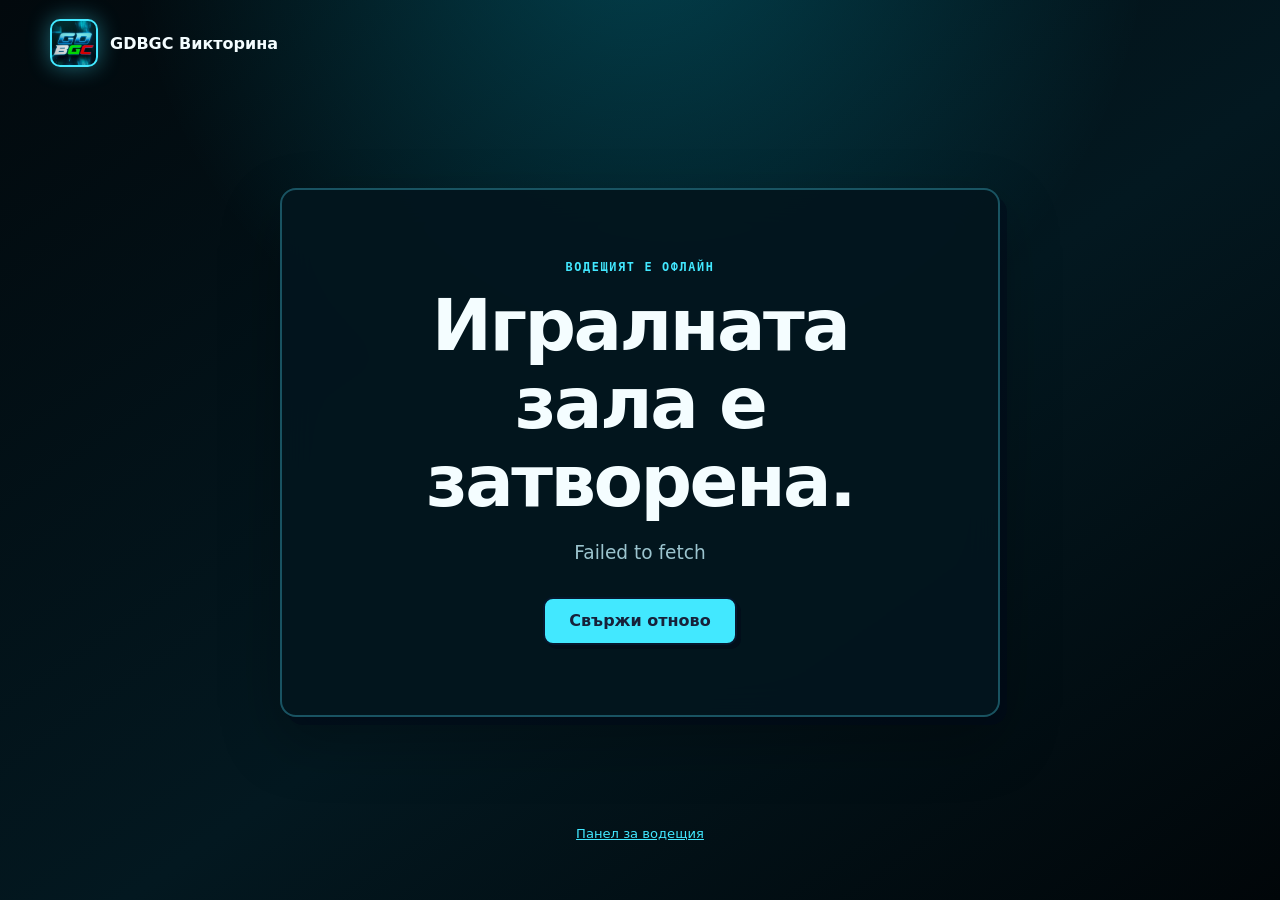
<file: index.html>
<!doctype html>
<html lang="bg">
  <head>
    <meta charset="utf-8">
    <meta name="viewport" content="width=device-width, initial-scale=1">
    <meta name="description" content="Играта на живо за отборната викторина GDBGC.">
    <title>GDBGC Викторина — Игра на живо</title>
    <link rel="icon" href="data:image/svg+xml,%3Csvg xmlns='http://www.w3.org/2000/svg' viewBox='0 0 100 100'%3E%3Ctext y='.9em' font-size='90'%3E%F0%9F%8E%AF%3C/text%3E%3C/svg%3E">
    <link rel="stylesheet" href="styles.css?v=18">
    <script src="app.js?v=18" defer></script>
  </head>
  <body>
    <div id="global-timer" class="global-timer hidden" role="timer" aria-live="polite"><span id="global-timer-label">Оставащо време</span><strong id="global-timer-value">30</strong></div>
    <section id="finale-overlay" class="finale-overlay hidden" aria-live="polite">
      <div id="finale-confetti" class="finale-confetti" aria-hidden="true"></div>
      <div class="finale-content">
        <p class="eyebrow">Финално класиране</p>
        <h1>ПОБЕДИТЕЛИ</h1>
        <p id="finale-winner" class="finale-winner"></p>
        <div id="finale-podium" class="finale-podium"></div>
        <div id="finale-ranking" class="finale-ranking"></div>
        <button id="finale-close" class="button button-primary" type="button">Виж цялото табло</button>
      </div>
    </section>
    <div class="page-shell">
      <header class="site-header">
        <a class="brand" href="./" aria-label="Начало на GDBGC Викторина">
          <span class="brand-mark" aria-hidden="true"></span>
          <span>GDBGC Викторина</span>
        </a>
        <div class="header-side">
          <div id="player-identity" class="player-identity hidden"><span id="player-label"></span><button id="leave-button" class="text-button" type="button">Напусни</button></div>
        </div>
      </header>

      <main>
        <section id="loading-view" class="card hero-card" aria-live="polite">
          <p class="eyebrow">Игра на живо</p>
          <h1>Влизаме в залата.</h1>
          <p class="lede">Свързваме се с водещия…</p>
          <div class="loader" aria-hidden="true"></div>
        </section>

        <section id="offline-view" class="card hero-card hidden" aria-live="polite">
          <p class="eyebrow">Водещият е офлайн</p>
          <h1>Игралната зала е затворена.</h1>
          <p id="offline-message" class="lede">Помолете водещия да стартира WSL услугата и опитайте отново.</p>
          <button id="retry-button" class="button button-primary" type="button">Свържи отново</button>
        </section>

        <section id="join-view" class="card hero-card hidden">
          <p class="eyebrow">Вход за играчи</p>
          <h1>Присъедини се към играта.</h1>
          <p class="lede">Въведи името си. Системата ще те постави автоматично в един от четирите отбора.</p>
          <form id="join-form" class="join-form">
            <label><span>Твоето име</span><input id="join-name" type="text" maxlength="28" autocomplete="name" placeholder="Например: Мария" required></label>
            <button id="join-button" class="button button-primary" type="submit">Присъедини се</button>
          </form>
          <p id="join-count" class="join-count"></p>
          <p id="join-error" class="form-error" role="alert"></p>
        </section>

        <div id="game-view" class="hidden">
          <section class="round-header">
            <div class="category-heading">
              <p id="category-kicker" class="eyebrow"></p>
              <h1 id="category-name"></h1>
            </div>
            <div id="question-counter" class="question-counter"><strong id="question-number">1</strong><span>/ 100</span></div>
          </section>

          <div id="game-progress-track" class="progress-track" aria-hidden="true"><span id="game-progress"></span></div>

          <section id="player-queue-panel" class="card player-queue-panel hidden" aria-live="polite">
            <p class="eyebrow">Изчакване</p>
            <h2>Чакаш разпределение в отбор</h2>
            <p>Водещият вижда, че си в опашката, и може да те добави към свободно място.</p>
            <strong id="player-queue-position"></strong>
          </section>

          <section id="captain-vote-panel" class="card captain-vote-panel hidden" aria-live="polite">
            <p class="eyebrow">Избор на капитан</p>
            <h2>Гласувай за капитан</h2>
            <p class="vote-help">Можеш да гласуваш и за себе си. Последните двама капитани не участват, когато размерът на отбора го позволява.</p>
            <div id="captain-candidate-grid" class="captain-candidate-grid"></div>
            <p id="captain-vote-status" class="communication-status"></p>
            <div id="captain-vote-progress" class="captain-vote-progress"></div>
          </section>

          <section id="question-box" class="card question-box persistent-question hidden" aria-live="polite">
            <span id="question-label"></span>
            <p id="question-text"></p>
            <div id="question-media" class="question-media"></div>
          </section>

          <section id="answer-reveal-panel" class="card answer-reveal-panel hidden" aria-live="polite">
            <span>Правилен отговор</span>
            <h2 id="correct-answer-text">Ще бъде разкрит след оценяването.</h2>
          </section>

          <section id="captain-responses-panel" class="card captain-responses-panel hidden" aria-live="polite">
            <div><p class="eyebrow">Отговори на отборите</p><h2>Какво изпратиха капитаните</h2></div>
            <div id="captain-responses-grid" class="captain-responses-grid"></div>
          </section>

          <nav id="game-info-tabs" class="game-info-tabs" aria-label="Информация за играта">
            <button type="button" data-player-panel="points" aria-pressed="false">🏆 <span>Точки</span></button>
            <button type="button" data-player-panel="bets" aria-pressed="false">🎲 <span>Залози</span></button>
            <button type="button" data-player-panel="teams" aria-pressed="false">👥 <span>Отбори</span></button>
            <button id="captain-answer-tab" class="hidden" type="button" data-player-panel="answer" aria-pressed="false">✍️ <span>Отговор</span></button>
            <button id="suggestions-tab" class="hidden" type="button" data-player-panel="suggestions" aria-pressed="false">💬 <span id="suggestions-tab-label">Отборен чат</span><b id="suggestions-count" class="notification-badge hidden">0</b></button>
          </nav>
          <section id="team-grid" class="team-grid hidden" aria-label="Информация за играта"></section>

          <div id="captain-action" class="captain-action hidden">
            <button id="captain-wager-button" class="button captain-wager-button" type="button"><span aria-hidden="true">🎲</span><span><strong>Избери залог</strong><small id="captain-button-status">Отвори числата</small></span></button>
          </div>

          <div id="captain-panel" class="captain-panel-overlay hidden" aria-live="polite">
            <section class="card captain-panel" role="dialog" aria-modal="true" aria-labelledby="captain-panel-title">
              <div class="captain-panel-heading">
                <div><p class="eyebrow">Капитански пулт</p><h2 id="captain-panel-title">Избери залога</h2></div>
                <button id="captain-panel-close" class="panel-close" type="button" aria-label="Затвори">×</button>
              </div>
              <strong id="captain-wager-status" class="captain-wager-status">Няма избран залог</strong>
              <p class="captain-help">Показани са само свободните числа. Всеки използван залог изчезва от списъка.</p>
              <div id="captain-number-grid" class="captain-number-grid" role="group" aria-label="Свободни залози от 1 до 100"></div>
            </section>
          </div>

          <nav id="category-strip" class="category-strip" aria-label="Категории"></nav>
        </div>
      </main>

      <footer>
        <a href="host.html">Панел за водещия</a>
      </footer>
    </div>
  </body>
</html>
</file>
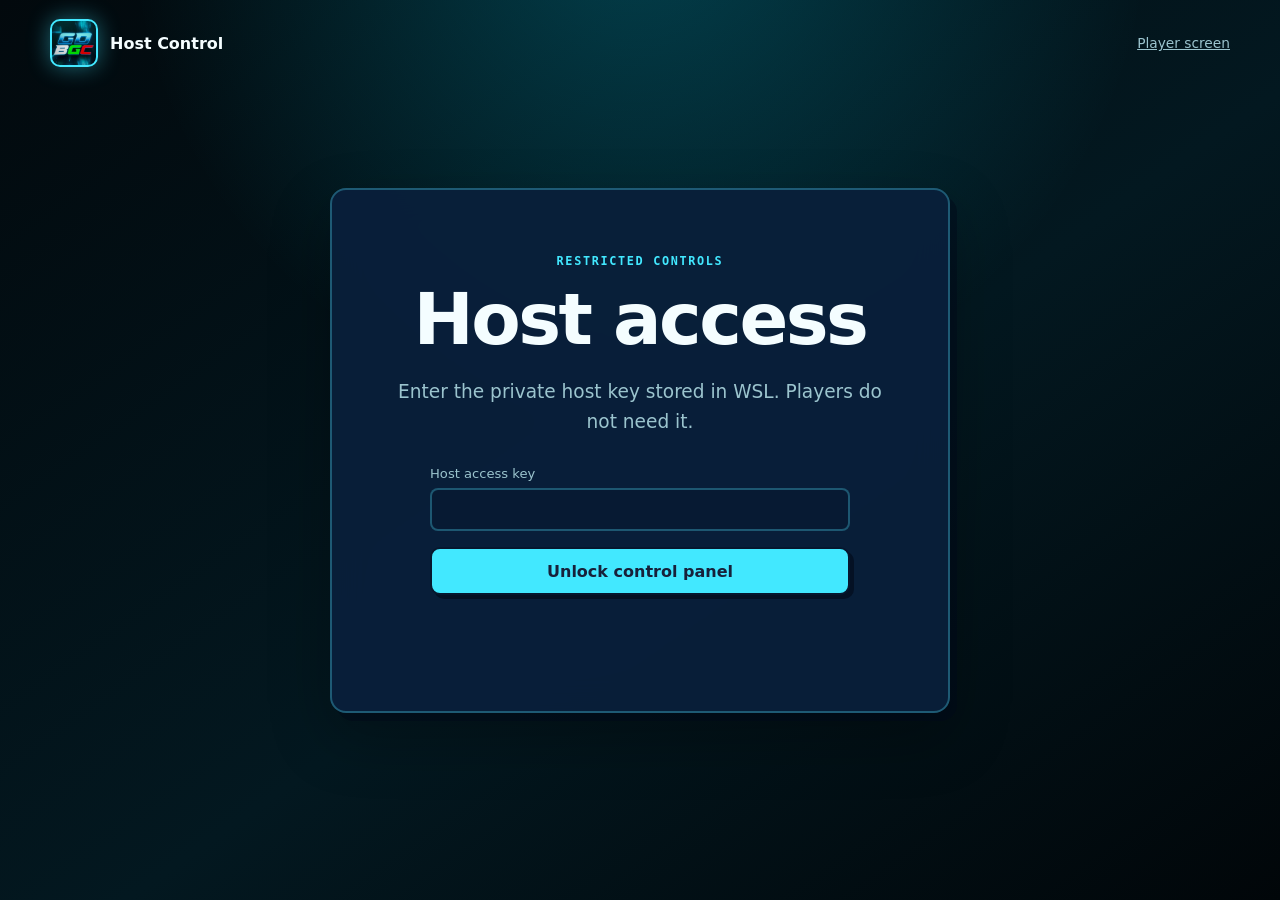
<file: host.html>
<!doctype html>
<html lang="en">
  <head>
    <meta charset="utf-8">
    <meta name="viewport" content="width=device-width, initial-scale=1">
    <meta name="robots" content="noindex, nofollow">
    <title>GDBGC Quiz — Host Control</title>
    <link rel="icon" href="data:image/svg+xml,%3Csvg xmlns='http://www.w3.org/2000/svg' viewBox='0 0 100 100'%3E%3Ctext y='.9em' font-size='90'%3E%F0%9F%8E%AF%3C/text%3E%3C/svg%3E">
    <link rel="stylesheet" href="styles.css?v=18">
    <link rel="stylesheet" href="host.css?v=18">
    <script src="host.js?v=19" defer></script>
  </head>
  <body class="host-body">
    <div class="page-shell">
      <header class="site-header">
        <a class="brand" href="./"><span class="brand-mark" aria-hidden="true"></span><span>Host Control</span></a>
        <div class="header-actions">
          <a href="./">Player screen</a>
          <button id="logout-button" class="text-button hidden" type="button">Lock panel</button>
        </div>
      </header>

      <main>
        <section id="login-view" class="card host-login">
          <p class="eyebrow">Restricted controls</p>
          <h1>Host access</h1>
          <p class="lede">Enter the private host key stored in WSL. Players do not need it.</p>
          <form id="login-form" class="stack-form">
            <label><span>Host access key</span><input id="host-token" type="password" autocomplete="current-password" required></label>
            <button class="button button-primary" type="submit">Unlock control panel</button>
          </form>
          <p id="login-error" class="form-error" role="alert"></p>
        </section>

        <div id="panel-view" class="hidden">
          <section class="host-titlebar">
            <div><p id="host-kicker" class="eyebrow"></p><h1 id="host-title">Game control</h1></div>
            <div class="host-title-actions">
              <button id="game-mode-button" class="button button-secondary" type="button">Enable 2-player practice</button>
              <div id="host-question-counter" class="question-counter"><strong id="host-question">1</strong><span>/ 100</span></div>
            </div>
          </section>

          <div id="host-message" class="host-message hidden" role="status"></div>

          <section class="card host-timer-control">
            <div><p class="eyebrow">Player countdown</p><h2>Custom timer</h2><p class="helper">When it expires, captain answers lock and teams wait for review.</p></div>
            <label><span>Seconds</span><input id="host-timer-seconds" type="number" min="1" max="3600" value="30"></label>
            <strong id="host-timer-clock">30s</strong>
            <button id="start-timer-button" class="button button-primary" type="button">Start timer</button>
            <button id="stop-timer-button" class="button button-secondary" type="button">Stop</button>
          </section>

          <section id="host-live-question" class="card host-live-question hidden" aria-live="polite">
            <div><span id="host-live-question-label" class="eyebrow"></span><p id="host-live-question-text"></p><div id="host-live-question-media" class="question-media host-question-media"></div></div>
            <div class="host-live-answer">
              <span>Intended answer</span>
              <strong id="host-live-answer-text">Hidden until revealed</strong>
              <div class="host-question-actions">
                <button id="reveal-answer-button" class="button button-secondary" type="button">Reveal answer</button>
                <button id="host-next-question" class="button button-primary" type="button">Next question</button>
              </div>
            </div>
          </section>

          <nav class="host-view-tabs" aria-label="Host information panels">
            <button type="button" data-host-panel="points" aria-pressed="false">🏆 <span>Points</span></button>
            <button type="button" data-host-panel="bets" aria-pressed="false">🎲 <span>Wagers</span></button>
            <button type="button" data-host-panel="roster" aria-pressed="false">👥 <span>Roster</span></button>
            <button type="button" data-host-panel="questions" aria-pressed="false">❓ <span>Questions</span></button>
            <button type="button" data-host-panel="settings" aria-pressed="false">⚙️ <span>Settings</span></button>
          </nav>

          <section class="host-grid">
            <div class="host-main">
              <section class="card control-card round-control-card">
                <div class="section-heading"><div><p class="eyebrow">Round controls</p><h2 id="round-title"></h2></div><span id="phase-badge" class="phase-badge"></span></div>
                <div id="round-controls"></div>
              </section>

              <section class="card control-card host-detail-panel hidden" data-host-section="roster">
                <div class="section-heading"><div><p class="eyebrow">Roster</p><h2 id="roster-title">Four teams of four</h2></div><div class="roster-actions"><button id="randomize-players" class="button button-secondary" type="button">Randomize players</button><button id="save-teams" class="button button-primary" type="button">Save teams</button></div></div>
                <p id="roster-count" class="helper"></p>
                <p class="helper">Type a name to reserve a seat. The player claims that exact seat by joining with the same name.</p>
                <div id="team-editor" class="team-editor"></div>
                <div class="waiting-queue">
                  <h3>Waiting queue</h3>
                  <p class="helper">Players who join after the standard game starts appear here.</p>
                  <div id="player-queue"></div>
                </div>
              </section>

              <section class="card question-bank-card host-detail-panel hidden" data-host-section="questions">
                <details id="question-bank-menu" open>
                  <summary><span><span class="eyebrow">Host reference</span><strong>Question bank</strong></span><span id="question-bank-count" class="question-bank-count">100</span></summary>
                  <p class="helper">Trailing parenthesized answers are kept private and revealed on demand.</p>
                  <label class="question-bank-filter"><span>Category</span><select id="question-category-filter"><option value="all">All 100 questions</option></select></label>
                  <article class="question-browser">
                    <div class="question-browser-heading"><span id="browser-question-number" class="question-bank-number"></span><small id="browser-question-category"></small></div>
                    <p id="browser-question-text"></p>
                    <div id="browser-question-media" class="question-media host-question-media"></div>
                    <div class="browser-answer"><span>Intended answer</span><strong id="browser-answer-text">Hidden until revealed</strong></div>
                    <div class="question-browser-actions">
                      <button id="browser-previous" class="button button-secondary" type="button">Previous</button>
                      <button id="browser-reveal" class="button button-primary" type="button">Reveal answer</button>
                      <button id="browser-next" class="button button-secondary" type="button">Next</button>
                    </div>
                  </article>
                </details>
              </section>

              <section class="card control-card host-detail-panel hidden" data-host-section="points">
                <p class="eyebrow">Manual override</p>
                <h2>Edit points</h2>
                <p class="helper">Set any team’s total at any time.</p>
                <div id="points-editor" class="points-editor"></div>
              </section>

              <section class="card control-card host-detail-panel hidden" data-host-section="bets">
                <p class="eyebrow">Round overview</p>
                <h2>Team wagers</h2>
                <p class="helper">See every team’s current wager and its used-number history.</p>
                <div id="host-bets-view" class="host-bets-view"></div>
              </section>

              <section class="card control-card danger-zone host-detail-panel hidden" data-host-section="settings">
                <p class="eyebrow">Danger zone</p>
                <h2>Reset game</h2>
                <p class="helper">Keeps team names, but removes players and clears scores, wagers, captains, and progress.</p>
                <button id="reset-button" class="button button-danger" type="button">Reset entire game</button>
              </section>
            </div>
          </section>
        </div>
      </main>
    </div>
  </body>
</html>
</file>
<file: styles.css>
:root {
  color-scheme: dark;
  --bg: #020b10;
  --surface: rgba(3, 22, 30, 0.95);
  --surface-strong: #073747;
  --line: rgba(79, 229, 255, 0.3);
  --text: #f4fdff;
  --muted: #9bc4ce;
  --accent: #42e8ff;
  --blue: #16bfff;
  --danger: #ff313b;
  --warning: #f4fdff;
  --pink: #18f065;
  --green: #18f065;
  --shadow: 7px 8px 0 rgba(2, 10, 25, 0.48), 0 24px 60px rgba(0, 0, 0, 0.28);
  font-family: "Trebuchet MS", "Avenir Next", ui-sans-serif, system-ui, sans-serif;
}

* { box-sizing: border-box; }
html { min-width: 320px; background: var(--bg); }
body { position: relative; min-height: 100vh; margin: 0; overflow-x: hidden; background: radial-gradient(circle at 50% -10%, rgba(0,220,255,.24), transparent 32rem), linear-gradient(145deg, #02090d, #031820 55%, #010609); color: var(--text); }
body::before { position: fixed; inset: 0; z-index: -1; background-image: linear-gradient(rgba(66,232,255,.035) 1px, transparent 1px), linear-gradient(90deg, rgba(66,232,255,.035) 1px, transparent 1px); background-size: 48px 48px; content: ""; mask-image: linear-gradient(to bottom, black, transparent 86%); }
body::after { position: fixed; inset: 0; z-index: -2; background: linear-gradient(90deg, rgba(2,11,16,.94), rgba(2,11,16,.62)), url("assets/branding/gdbgc-theme.png") center right / min(78vh, 760px) auto no-repeat; content: ""; opacity: .52; filter: saturate(1.15) contrast(1.12); }
button, input, select, textarea { font: inherit; }
button { cursor: pointer; }
a { color: var(--accent); }
.text-button { padding: 0; border: 0; background: none; color: var(--muted); font-size: .8rem; }
.hidden { display: none !important; }
.page-shell { width: min(1180px, calc(100% - 34px)); margin: 0 auto; }
.global-timer { position: fixed; top: 8px; left: 50%; z-index: 80; display: flex; gap: 10px; align-items: center; padding: 8px 13px; border: 2px solid var(--accent); border-radius: 99px; background: rgba(2,16,23,.96); box-shadow: 0 0 24px rgba(66,232,255,.3); color: var(--accent); transform: translateX(-50%); }
.global-timer span { font-size: .62rem; font-weight: 900; letter-spacing: .08em; white-space: nowrap; }
.global-timer strong { min-width: 30px; color: #fff; font-family: ui-monospace, monospace; font-size: 1.15rem; text-align: center; }
.global-timer.timer-expired { border-color: var(--danger); color: var(--danger); box-shadow: 0 0 24px rgba(255,49,59,.3); }
body:has(.global-timer:not(.hidden)) .site-header { padding-top: 54px; }
.finale-overlay { position: fixed; inset: 0; z-index: 100; overflow-y: auto; background: radial-gradient(circle at 50% 12%, rgba(66,232,255,.28), transparent 32rem), linear-gradient(160deg, rgba(1,8,12,.98), rgba(2,29,36,.99)); }
.finale-content { position: relative; z-index: 2; display: grid; width: min(920px, calc(100% - 28px)); min-height: 100vh; margin: auto; padding: clamp(36px, 7vh, 76px) 0 42px; align-content: center; justify-items: center; text-align: center; }
.finale-content h1 { color: #fff; font-size: clamp(2.5rem, 9vw, 6rem); text-shadow: 0 0 28px rgba(66,232,255,.48); }
.finale-winner { margin: 12px 0 28px; color: var(--green); font-size: clamp(1.1rem, 3vw, 1.8rem); font-weight: 950; opacity: 0; animation: finale-pop .7s 3.5s forwards; }
.finale-podium { display: grid; width: min(760px, 100%); grid-template-columns: repeat(3, minmax(0, 1fr)); gap: 10px; align-items: end; }
.finale-podium:has(.podium-slot:only-child) { width: min(280px, 100%); grid-template-columns: 1fr; }
.podium-slot { --team-color: var(--accent); display: grid; min-width: 0; gap: 8px; justify-items: center; opacity: 0; transform: translateY(70px) scale(.88); animation: podium-rise .7s var(--reveal-delay) cubic-bezier(.2,.9,.25,1.25) forwards; }
.podium-medal { font-size: clamp(2rem, 7vw, 4rem); filter: drop-shadow(0 0 14px color-mix(in srgb, var(--team-color) 65%, transparent)); }
.podium-slot strong { max-width: 100%; color: #fff; font-size: clamp(.82rem, 2.8vw, 1.35rem); overflow-wrap: anywhere; }
.podium-slot small { color: var(--team-color); font-weight: 900; }
.podium-step { display: grid; width: 100%; height: 110px; place-items: start center; padding-top: 18px; border: 2px solid var(--team-color); border-bottom: 0; border-radius: 12px 12px 0 0; background: linear-gradient(180deg, color-mix(in srgb, var(--team-color) 28%, #03151d), #03151d); color: var(--team-color); font-family: ui-monospace, monospace; font-size: 2rem; font-weight: 950; box-shadow: 0 0 28px color-mix(in srgb, var(--team-color) 18%, transparent); }
.podium-rank-1 .podium-step { height: 190px; padding-top: 24px; font-size: 3rem; }
.podium-rank-2 .podium-step { height: 145px; }
.finale-ranking { display: grid; width: min(620px, 100%); gap: 7px; margin: 22px 0; opacity: 0; animation: finale-pop .5s 4.1s forwards; }
.finale-ranking div { display: flex; justify-content: space-between; gap: 16px; padding: 9px 12px; border: 1px solid var(--line); border-radius: 8px; background: rgba(2,17,24,.72); font-size: .78rem; }
.finale-ranking span { color: var(--accent); font-weight: 900; white-space: nowrap; }
.finale-content > .button { opacity: 0; animation: finale-pop .5s 4.3s forwards; }
.finale-confetti { position: fixed; inset: 0; z-index: 1; overflow: hidden; pointer-events: none; }
.finale-confetti i { position: absolute; top: -24px; left: var(--x); width: 9px; height: 18px; background: var(--color); opacity: 0; animation: confetti-fall var(--fall) var(--delay) linear 2; }
@keyframes podium-rise { to { opacity: 1; transform: translateY(0) scale(1); } }
@keyframes finale-pop { from { opacity: 0; transform: scale(.86); } to { opacity: 1; transform: scale(1); } }
@keyframes confetti-fall { 0% { opacity: 1; transform: translateY(-5vh) rotate(0deg); } 100% { opacity: .9; transform: translateY(110vh) rotate(720deg); } }

.site-header { display: flex; align-items: center; justify-content: space-between; min-height: 86px; }
.brand { display: flex; gap: 12px; align-items: center; color: var(--text); font-weight: 850; text-decoration: none; }
.brand-mark { display: block; width: 48px; height: 48px; border: 2px solid var(--accent); border-radius: 10px; background: url("assets/branding/gdbgc-theme.png") center / cover; box-shadow: 0 0 22px rgba(66,232,255,.42); }
.status { display: flex; gap: 9px; align-items: center; color: var(--muted); font-size: .88rem; }
.status-dot { width: 9px; height: 9px; border-radius: 50%; background: var(--warning); box-shadow: 0 0 14px currentColor; }
.status-online .status-dot { background: var(--accent); }
.status-offline .status-dot { background: var(--danger); }
.header-side, .player-identity { display: flex; gap: 16px; align-items: center; }
.player-identity { padding: 7px 10px; border: 1px solid var(--line); border-radius: 10px; color: var(--muted); font-size: .8rem; }

main { min-height: calc(100vh - 160px); padding: 30px 0 62px; }
.card { border: 2px solid var(--line); border-radius: 16px; background: var(--surface); box-shadow: var(--shadow); backdrop-filter: blur(18px); }
.hero-card { width: min(720px, 100%); margin: 8vh auto 0; padding: clamp(32px, 7vw, 70px); text-align: center; }
.eyebrow { margin: 0 0 13px; color: var(--accent); font-family: ui-monospace, "Cascadia Mono", monospace; font-size: .74rem; font-weight: 900; letter-spacing: .14em; text-transform: uppercase; }
h1, h2, h3, p { overflow-wrap: anywhere; }
h1, h2, h3 { margin: 0; line-height: 1.08; letter-spacing: -.035em; }
h1 { font-size: clamp(2.2rem, 6vw, 4.5rem); }
h2 { font-size: clamp(1.7rem, 4vw, 2.8rem); }
.lede { max-width: 650px; margin: 18px auto 28px; color: var(--muted); font-size: clamp(1rem, 2vw, 1.16rem); line-height: 1.65; }
.button { min-height: 48px; padding: 0 24px; border: 2px solid #06182f; border-radius: 10px; box-shadow: 4px 4px 0 rgba(2,10,25,.62); font-weight: 850; transition: transform 120ms ease, opacity 120ms ease, box-shadow 120ms ease; }
.button:hover:not(:disabled) { transform: translate(-1px, -1px); box-shadow: 6px 6px 0 rgba(2,10,25,.62); }
.button:disabled { cursor: not-allowed; opacity: .42; }
.button-primary { background: var(--accent); color: #17213a; }
.button-danger { background: var(--danger); color: #27050a; }
.join-form { display: grid; grid-template-columns: 1fr auto; gap: 10px; max-width: 520px; margin: 26px auto 0; text-align: left; }
.join-form label { display: grid; gap: 7px; color: var(--muted); font-size: .82rem; }
.join-form input { width: 100%; min-height: 48px; padding: 10px 13px; border: 2px solid var(--line); border-radius: 10px; outline: none; background: #071a33; color: var(--text); }
.join-form input:focus { border-color: var(--accent); box-shadow: 0 0 0 3px rgba(66,232,255,.14); }
.join-form .button { align-self: end; }
.join-count { margin: 18px 0 0; color: var(--muted); font-size: .85rem; }
.form-error { min-height: 20px; color: var(--danger); }

.round-header { position: relative; display: grid; min-height: 86px; align-items: end; justify-items: center; gap: 20px; margin-bottom: 20px; text-align: center; }
.category-heading { max-width: min(720px, calc(100% - 150px)); }
.round-header h1 { font-size: clamp(2rem, 5vw, 3.7rem); }
.round-header .question-counter { position: absolute; right: 0; bottom: 0; }
.question-counter { display: flex; align-items: baseline; gap: 6px; color: var(--muted); }
.question-counter strong { color: var(--text); font-size: 2.3rem; }
.progress-track { height: 7px; margin-bottom: 24px; overflow: hidden; border-radius: 99px; background: rgba(148,163,184,.15); }
.progress-track span { display: block; height: 100%; border-radius: inherit; background: linear-gradient(90deg, var(--blue), var(--accent)); transition: width 300ms ease; }
.question-box { max-width: 1040px; margin: 30px auto 0; padding: clamp(30px, 5vw, 54px); border: 3px solid var(--accent); border-radius: 18px; background: radial-gradient(circle at top right, rgba(24,240,101,.2), transparent 42%), linear-gradient(135deg, rgba(66,232,255,.2), rgba(3,35,45,.96)); box-shadow: 0 0 0 5px rgba(66,232,255,.08), 0 0 38px rgba(66,232,255,.24), var(--shadow); }
.question-box span { color: var(--accent); font-size: .8rem; font-weight: 900; text-transform: uppercase; }
.question-box p { margin: 14px 0 0; color: #fff; font-size: clamp(1.55rem, 4vw, 2.75rem); font-weight: 900; line-height: 1.28; text-shadow: 0 2px 18px rgba(101,199,255,.32); }
.question-media { display: grid; gap: 10px; justify-items: center; margin-top: 16px; }
.question-media img { display: block; max-width: 100%; max-height: min(45vh, 480px); border: 1px solid var(--line); border-radius: 10px; object-fit: contain; }
.question-media audio { width: min(100%, 560px); accent-color: var(--accent); }
.question-media a { display: inline-flex; min-height: 42px; padding: 9px 14px; align-items: center; border: 1px solid var(--line); border-radius: 8px; background: var(--surface-strong); font-weight: 800; }
.persistent-question { position: relative; max-width: none; margin: 0 0 12px; border-color: var(--accent); background: radial-gradient(circle at 90% 5%, rgba(24,240,101,.2), transparent 38%), linear-gradient(135deg, rgba(3,53,66,.99), rgba(2,17,25,.99)); text-align: left; }

.captain-vote-panel { max-width: 920px; margin: 0 auto 22px; padding: clamp(24px, 5vw, 42px); border-color: var(--accent); background: linear-gradient(145deg, rgba(3,30,40,.98), rgba(3,12,18,.98)); text-align: center; }
.vote-help { max-width: 720px; margin: 12px auto 22px; color: var(--muted); line-height: 1.5; }
.captain-candidate-grid { display: grid; grid-template-columns: repeat(auto-fit, minmax(140px, 1fr)); gap: 12px; }
.captain-candidate { display: grid; min-height: 142px; padding: 14px; place-items: center; border: 2px solid var(--line); border-radius: 13px; background: rgba(5,42,54,.86); color: var(--text); box-shadow: 0 8px 24px rgba(0,0,0,.28); }
.captain-candidate > span { display: grid; width: 52px; height: 52px; place-items: center; border: 2px solid var(--accent); border-radius: 50%; background: #03151d; color: var(--accent); font-size: 1.35rem; font-weight: 900; }
.captain-candidate small { color: var(--muted); }
.captain-candidate:hover, .captain-candidate.selected { border-color: var(--green); background: rgba(24,240,101,.13); box-shadow: 0 0 24px rgba(24,240,101,.18); }
.captain-candidate.selected > span { border-color: var(--green); color: var(--green); }
.captain-vote-progress { display: flex; flex-wrap: wrap; gap: 7px; justify-content: center; margin-top: 18px; }
.captain-vote-progress span { padding: 6px 9px; border: 1px solid var(--line); border-radius: 99px; color: var(--muted); font-size: .72rem; }
.captain-vote-progress .complete { border-color: var(--green); color: var(--green); }

.answer-reveal-panel { margin: 0 0 12px; padding: clamp(22px, 4vw, 36px); border: 2px solid rgba(66,232,255,.48); background: linear-gradient(135deg, rgba(2,28,38,.98), rgba(4,16,24,.98)); text-align: center; }
.answer-reveal-panel > span { color: var(--accent); font-family: ui-monospace, monospace; font-size: .72rem; font-weight: 900; letter-spacing: .12em; text-transform: uppercase; }
.answer-reveal-panel h2 { margin-top: 10px; color: var(--muted); font-size: clamp(1.2rem, 3vw, 2rem); }
.answer-reveal-panel.answer-is-revealed { border-color: var(--green); background: radial-gradient(circle at top, rgba(24,240,101,.18), transparent 70%), rgba(2,24,29,.98); box-shadow: 0 0 34px rgba(24,240,101,.16); }
.answer-reveal-panel.answer-is-revealed h2 { color: #fff; }
.captain-responses-panel { margin-bottom: 14px; padding: clamp(20px, 4vw, 32px); }
.captain-responses-grid { display: grid; grid-template-columns: repeat(2, minmax(0, 1fr)); gap: 10px; margin-top: 18px; }
.captain-response { padding: 15px; border: 2px solid var(--danger); border-left-width: 7px; border-radius: 10px; background: linear-gradient(135deg, rgba(255,49,59,.2), rgba(44,5,10,.72)); box-shadow: 0 0 20px rgba(255,49,59,.1); }
.captain-response.is-correct { border-color: var(--green); background: linear-gradient(135deg, rgba(24,240,101,.17), rgba(2,36,19,.72)); box-shadow: 0 0 20px rgba(24,240,101,.1); }
.captain-response > div { display: flex; justify-content: space-between; gap: 12px; }
.captain-response span { color: var(--danger); font-size: .74rem; font-weight: 900; text-transform: uppercase; }
.captain-response.is-correct span { color: var(--green); }
.captain-response p { margin: 10px 0 0; color: var(--text); font-weight: 900; line-height: 1.45; text-transform: uppercase; }
.wanted-answer { display: block; margin-top: 10px; padding-top: 9px; border-top: 1px solid rgba(255,255,255,.18); color: #ffd8db; font-size: .68rem; line-height: 1.4; text-transform: uppercase; }

.captain-action { display: flex; justify-content: center; margin-top: 18px; }
.captain-wager-button { display: flex; gap: 12px; align-items: center; border-color: var(--pink); background: linear-gradient(135deg, var(--accent), var(--pink)); color: #17213a; }
.captain-wager-button > span:first-child { font-size: 1.45rem; }
.captain-wager-button > span:last-child { display: grid; text-align: left; }
.captain-wager-button small { margin-top: 2px; font-size: .68rem; font-weight: 700; opacity: .75; }
.captain-panel-overlay { position: fixed; inset: 0; z-index: 50; display: grid; padding: 18px; overflow-y: auto; place-items: center; background: rgba(2,10,25,.78); backdrop-filter: blur(8px); }
.captain-panel { width: min(760px, 100%); max-height: min(88vh, 820px); margin: auto; padding: clamp(22px, 4vw, 34px); overflow-y: auto; border-color: rgba(66,232,255,.55); background: linear-gradient(145deg, rgba(3,45,57,.99), rgba(2,17,25,.99)); }
.captain-panel-heading { display: flex; align-items: start; justify-content: space-between; gap: 18px; }
.captain-panel-heading h2 { font-size: clamp(1.35rem, 3vw, 2rem); }
.panel-close { display: grid; flex: 0 0 auto; width: 40px; height: 40px; padding: 0; place-items: center; border: 1px solid var(--line); border-radius: 8px; background: #071a33; color: var(--text); font-size: 1.5rem; }
.captain-wager-status { display: inline-block; margin-top: 16px; padding: 8px 11px; border: 2px solid var(--accent); border-radius: 8px; background: rgba(66,232,255,.1); color: var(--accent); font-family: ui-monospace, monospace; }
.captain-help { margin: 12px 0 20px; color: var(--muted); }
.captain-number-grid { display: grid; grid-template-columns: repeat(10, minmax(34px, 1fr)); gap: 7px; }
.wager-number { aspect-ratio: 1; min-width: 0; border: 2px solid rgba(101,199,255,.32); border-radius: 7px; background: #0b2547; color: var(--text); box-shadow: 2px 2px 0 rgba(2,10,25,.58); font-family: ui-monospace, "Cascadia Mono", monospace; font-size: clamp(.7rem, 1.5vw, .86rem); font-weight: 900; transition: transform 100ms ease, background 100ms ease, border-color 100ms ease; }
.wager-number:hover:not(:disabled) { z-index: 1; border-color: var(--accent); background: #173d6d; color: var(--accent); transform: translate(-1px, -1px) scale(1.05); }
.wager-number.selected { border-color: var(--pink); background: var(--pink); color: #171d38; box-shadow: 3px 3px 0 rgba(2,10,25,.7); }
.wager-number.used { cursor: not-allowed; border-color: #34465d; background: #26384d; color: #708196; box-shadow: none; opacity: .72; text-decoration: line-through; }

.game-info-tabs { display: grid; grid-template-columns: repeat(auto-fit, minmax(120px, 1fr)); gap: 9px; margin: 18px 0; }
.game-info-tabs button { display: flex; gap: 8px; align-items: center; justify-content: center; min-height: 48px; border: 2px solid var(--line); border-radius: 10px; background: #0b2547; color: var(--muted); box-shadow: 3px 3px 0 rgba(2,10,25,.55); font-weight: 850; }
.game-info-tabs button[aria-pressed="true"] { border-color: var(--accent); background: var(--accent); color: #17213a; }
.notification-badge { display: grid; min-width: 20px; height: 20px; padding: 0 5px; place-items: center; border-radius: 99px; background: var(--danger); color: #fff; font-size: .68rem; }
.communication-card { grid-column: 1 / -1; width: min(760px, 100%); margin: 0 auto; padding: clamp(20px, 4vw, 32px); }
.team-grid.team-chat-open { display: block; margin: -2px 0 18px; }
.team-chat-open .communication-card { border-top: 4px solid var(--pink); border-radius: 12px 12px 18px 18px; background: linear-gradient(180deg, rgba(13,42,76,.98), rgba(7,25,49,.98)); }
.communication-card h3 { font-size: 1.35rem; }
.communication-help, .communication-status, .empty-suggestions { color: var(--muted); line-height: 1.5; }
.communication-form { display: grid; gap: 11px; margin-top: 18px; }
.communication-form textarea { width: 100%; min-height: 110px; padding: 13px; resize: vertical; border: 2px solid var(--line); border-radius: 10px; outline: none; background: #071a33; color: var(--text); line-height: 1.45; text-transform: uppercase; }
.communication-form textarea:focus { border-color: var(--accent); box-shadow: 0 0 0 3px rgba(66,232,255,.13); }
.communication-form .button { justify-self: start; }
.communication-status { min-height: 22px; margin: 0; font-size: .82rem; }
.communication-status.error { color: var(--danger); }
.suggestion-list, .own-suggestions { display: grid; gap: 9px; margin-top: 18px; }
.suggestion-notification { padding: 13px 15px; border: 1px solid var(--line); border-left: 4px solid var(--pink); border-radius: 9px; background: rgba(101,199,255,.07); }
.suggestion-notification strong { color: var(--blue); font-size: .8rem; }
.suggestion-notification p, .own-suggestions p { margin: 5px 0 0; line-height: 1.45; }
.own-suggestions p { padding: 10px 12px; border-left: 3px solid var(--line); background: rgba(101,199,255,.05); color: var(--muted); }
.team-chat-list { max-height: min(42vh, 360px); overflow-y: auto; padding-right: 4px; scroll-behavior: smooth; }
.suggestion-notification.is-mine { margin-left: clamp(18px, 8vw, 72px); border-left-color: var(--accent); background: rgba(66,232,255,.12); }
.team-chat-message-heading { display: flex; align-items: center; justify-content: space-between; gap: 14px; }
.team-chat-message-heading time { color: var(--muted); font-size: .72rem; white-space: nowrap; }
.team-chat-form { margin-top: 14px; padding-top: 14px; border-top: 1px solid var(--line); }
.team-chat-form textarea { min-height: 82px; text-transform: none; }
.info-card { display: grid; grid-template-columns: auto 1fr auto; gap: 12px; align-items: center; padding: 18px; border-left: 4px solid var(--team-color); }
.info-card strong { font-size: .95rem; }
.info-card b { color: var(--team-color); text-align: right; }
.info-rank { display: grid; width: 30px; height: 30px; place-items: center; border-radius: 7px; background: var(--surface-strong); color: var(--accent); font-family: ui-monospace, monospace; font-weight: 900; }
.bet-info-card { grid-template-columns: 1fr auto; }
.bet-info-card small { grid-column: 1 / -1; color: var(--muted); }

.team-grid { display: grid; grid-template-columns: repeat(4, minmax(0, 1fr)); gap: 16px; margin-top: 20px; }
.team-card { position: relative; overflow: hidden; padding: 22px; box-shadow: 0 14px 38px rgba(0,0,0,.23); }
.team-card::before { position: absolute; inset: 0 auto 0 0; width: 4px; background: var(--team-color); content: ""; }
.team-1 { --team-color: #42e8ff; } .team-2 { --team-color: #18f065; } .team-3 { --team-color: #f4fdff; } .team-4 { --team-color: #ff313b; }
.team-card-top { display: flex; align-items: start; justify-content: space-between; gap: 10px; }
.team-card h3 { font-size: 1.15rem; }
.team-points { color: var(--team-color); white-space: nowrap; }
.captain { margin: 14px 0; color: var(--muted); font-size: .86rem; }
.player-chips { display: flex; flex-wrap: wrap; gap: 6px; }
.player-chips span { padding: 5px 8px; border-radius: 8px; background: rgba(148,163,184,.1); color: var(--muted); font-size: .73rem; }
.player-chips .is-captain { background: color-mix(in srgb, var(--team-color) 18%, transparent); color: var(--text); outline: 1px solid color-mix(in srgb, var(--team-color) 45%, transparent); }
.player-chips .is-me { color: var(--text); outline: 1px solid var(--accent); }
.player-chips .empty-seat { opacity: .5; font-style: italic; }
.team-round { display: flex; justify-content: space-between; gap: 10px; margin-top: 18px; padding-top: 14px; border-top: 1px solid var(--line); color: var(--muted); font-size: .78rem; }
.team-round strong { color: var(--text); }
.wager-ready { color: var(--accent) !important; }
.wager-pending { color: var(--muted) !important; }
.result-correct { color: var(--accent) !important; } .result-wrong { color: var(--danger) !important; }

.category-strip { display: flex; gap: 10px; justify-content: center; margin: 28px 0 0; }
.category-strip span { display: grid; width: 32px; height: 32px; place-items: center; border: 1px solid var(--line); border-radius: 50%; color: var(--muted); font-size: .78rem; font-weight: 850; }
.category-strip .active { border-color: var(--accent); background: rgba(66,232,255,.14); color: var(--accent); }
.category-strip .complete { border-color: transparent; background: var(--accent); color: #17213a; }

.loader { width: 34px; height: 34px; margin: 25px auto 0; border: 3px solid rgba(66,232,255,.2); border-top-color: var(--accent); border-radius: 50%; animation: spin 800ms linear infinite; }
footer { display: flex; flex-wrap: wrap; gap: 9px; justify-content: center; min-height: 70px; color: var(--muted); font-size: .82rem; }
@keyframes spin { to { transform: rotate(360deg); } }

@media (max-width: 940px) { .team-grid { grid-template-columns: repeat(2, 1fr); } }
@media (max-width: 560px) {
  .page-shell { width: min(100% - 20px, 1180px); }
  .site-header { align-items: flex-start; min-height: 74px; padding: 12px 0; }
  .brand { gap: 8px; font-size: .82rem; }
  .brand-mark { width: 34px; height: 34px; }
  .header-side { display: grid; gap: 4px; justify-items: end; }
  .player-identity { max-width: 175px; padding: 4px 7px; font-size: .68rem; }
  .status { font-size: .7rem; }
  main { padding-top: 14px; }
  .team-grid { grid-template-columns: 1fr; }
  .round-header { min-height: 78px; align-items: center; margin-bottom: 12px; }
  .category-heading { max-width: calc(100% - 82px); }
  .round-header h1 { font-size: 1.75rem; }
  .question-counter strong { font-size: 1.6rem; }
  .persistent-question { padding: 17px; }
  .persistent-question p { font-size: 1.35rem; }
  .persistent-question .question-media img { max-height: 34vh; }
  .captain-responses-grid { grid-template-columns: 1fr; }
  .join-form { grid-template-columns: 1fr; }
  .captain-panel-overlay { padding: 8px; place-items: end center; }
  .captain-panel { width: 100%; max-height: 88vh; border-radius: 14px 14px 8px 8px; }
  .captain-number-grid { grid-template-columns: repeat(5, 1fr); gap: 6px; }
  .game-info-tabs { position: sticky; bottom: 8px; z-index: 14; gap: 6px; }
  .game-info-tabs { grid-template-columns: repeat(auto-fit, minmax(76px, 1fr)); }
  .game-info-tabs button { min-height: 46px; padding: 6px 3px; font-size: .72rem; }
  .category-strip { gap: 5px; overflow-x: auto; justify-content: flex-start; padding-bottom: 5px; }
  .category-strip span { flex: 0 0 29px; width: 29px; height: 29px; }
  .finale-content { align-content: start; padding-top: 48px; }
  .finale-podium { gap: 5px; }
  .podium-step { height: 85px; }
  .podium-rank-1 .podium-step { height: 145px; }
  .podium-rank-2 .podium-step { height: 110px; }
  .finale-ranking { margin-top: 16px; }
}
@media (prefers-reduced-motion: reduce) { *, *::before, *::after { animation-duration: .01ms !important; transition-duration: .01ms !important; } }
.player-queue-panel { text-align: center; padding: clamp(28px, 7vw, 56px); }
.player-queue-panel h2 { margin: 8px 0 12px; }
.player-queue-panel strong { display: inline-block; margin-top: 14px; color: var(--cyan, #42e8ff); }
</file>
<file: host.css>
.host-body { --surface: rgba(9, 31, 58, .97); }
.header-actions { display: flex; gap: 18px; align-items: center; }
.header-actions a, .text-button { color: var(--muted); font-size: .86rem; }
.text-button { padding: 0; border: 0; background: none; }
.host-login { width: min(620px, 100%); margin: 8vh auto; padding: clamp(30px, 7vw, 64px); text-align: center; }
.stack-form { display: grid; gap: 16px; max-width: 420px; margin: 26px auto 0; }
.stack-form label, .field { display: grid; gap: 7px; color: var(--muted); font-size: .82rem; text-align: left; }
input, select { width: 100%; min-height: 43px; padding: 9px 11px; border: 2px solid var(--line); border-radius: 8px; outline: none; background: #071a33; color: var(--text); }
input:focus, select:focus { border-color: var(--accent); box-shadow: 0 0 0 3px rgba(66,232,255,.13); }
.form-error { min-height: 20px; color: var(--danger); }
.host-titlebar { display: flex; align-items: end; justify-content: space-between; margin-bottom: 22px; }
.host-titlebar h1 { font-size: clamp(2.2rem, 5vw, 4rem); }
.host-title-actions { display: flex; gap: 14px; align-items: center; }
.host-title-actions > .button { min-height: 42px; padding: 0 14px; font-size: .75rem; }
.host-grid { display: grid; grid-template-columns: 1fr; gap: 20px; }
.host-main, .host-sidebar { display: grid; align-content: start; gap: 20px; }
.control-card { padding: clamp(22px, 4vw, 34px); box-shadow: 0 15px 42px rgba(0,0,0,.24); }
.section-heading { display: flex; align-items: start; justify-content: space-between; gap: 20px; margin-bottom: 25px; }
.section-heading h2, .control-card h2 { font-size: 1.5rem; }
.phase-badge { padding: 7px 10px; border: 2px solid rgba(66,232,255,.35); border-radius: 8px; background: rgba(66,232,255,.1); color: var(--accent); font-family: ui-monospace, monospace; font-size: .72rem; font-weight: 900; text-transform: uppercase; }
.helper { color: var(--muted); font-size: .86rem; line-height: 1.55; }
.host-message { margin-bottom: 18px; padding: 13px 16px; border: 2px solid rgba(66,232,255,.36); border-radius: 10px; background: rgba(66,232,255,.09); color: var(--accent); }
.host-message.error { border-color: rgba(255,135,150,.3); background: rgba(255,135,150,.08); color: var(--danger); }
.host-timer-control { display: grid; grid-template-columns: 1fr 110px auto auto auto; gap: 12px; align-items: center; margin-bottom: 14px; padding: 17px 20px; }
.host-timer-control h2 { font-size: 1.25rem; }
.host-timer-control .helper { margin: 4px 0 0; }
.host-timer-control label { display: grid; gap: 4px; color: var(--muted); font-size: .7rem; }
.host-timer-control strong { min-width: 62px; color: var(--accent); font-family: ui-monospace, monospace; font-size: 1.4rem; text-align: center; }
.host-timer-control strong.timer-expired { color: var(--danger); font-size: .9rem; }
.host-timer-control .button { min-height: 42px; padding: 0 14px; }
.host-live-question { position: relative; display: grid; grid-template-columns: 1fr minmax(180px, .3fr); gap: 22px; align-items: center; margin-bottom: 14px; padding: 20px 24px; border-color: var(--accent); background: linear-gradient(135deg, rgba(3,48,61,.99), rgba(2,16,23,.99)); }
.host-live-question .eyebrow { margin-bottom: 7px; }
.host-live-question p { margin: 0; font-size: clamp(1.05rem, 2vw, 1.45rem); font-weight: 800; line-height: 1.35; }
.host-live-answer { display: grid; gap: 5px; padding-left: 18px; border-left: 1px solid var(--line); }
.host-live-answer span { color: var(--muted); font-size: .65rem; font-weight: 900; letter-spacing: .1em; text-transform: uppercase; }
.host-live-answer strong { color: var(--accent); }
.host-live-answer.is-revealed { padding: 16px 18px; border: 2px solid var(--green); border-radius: 12px; background: rgba(24,240,101,.12); box-shadow: 0 0 28px rgba(24,240,101,.18); }
.host-live-answer.is-revealed strong { color: #fff; font-size: 1.1rem; line-height: 1.4; }
.host-live-answer .answer-concealed { color: var(--muted); font-style: italic; font-weight: 600; }
.host-question-actions { display: flex; flex-wrap: wrap; gap: 7px; margin-top: 7px; }
.host-question-actions .button { min-height: 38px; padding: 0 12px; font-size: .72rem; }
.host-view-tabs { display: grid; grid-template-columns: repeat(5, 1fr); gap: 9px; margin-bottom: 18px; }
.host-view-tabs button { display: flex; gap: 8px; align-items: center; justify-content: center; min-height: 48px; border: 2px solid var(--line); border-radius: 10px; background: #0b2547; color: var(--muted); box-shadow: 3px 3px 0 rgba(2,10,25,.55); font-weight: 850; }
.host-view-tabs button[aria-pressed="true"] { border-color: var(--accent); background: var(--accent); color: #17213a; }
.host-detail-panel { animation: panel-in 150ms ease-out; }
@keyframes panel-in { from { opacity: 0; transform: translateY(-5px); } }
.captain-grid, .wager-grid, .result-grid { display: grid; grid-template-columns: repeat(2, 1fr); gap: 12px; margin: 20px 0; }
.round-team { padding: 16px; border: 1px solid var(--line); border-radius: 13px; background: rgba(8,17,31,.55); }
.round-team strong { display: block; margin-bottom: 6px; }
.round-team small { color: var(--muted); }
.submitted-team-answer { min-height: 46px; margin: 10px 0; padding: 10px; border-left: 3px solid var(--pink); background: rgba(255,114,182,.08); color: var(--text); font-size: .86rem; font-weight: 800; line-height: 1.4; text-transform: uppercase; }
.submitted-team-answer.is-received { border-left-color: var(--green); background: rgba(24,240,101,.1); }
.round-team .captain-name { color: var(--accent); }
.team-roles { display: grid; gap: 5px; }
.question-preview { margin: 20px 0; padding: 22px; border: 1px solid rgba(114,184,255,.3); border-radius: 14px; background: rgba(114,184,255,.08); }
.question-preview p { margin: 9px 0 0; font-size: 1.2rem; font-weight: 750; line-height: 1.4; }
.question-answer { display: flex; gap: 8px; align-items: baseline; margin-top: 16px; padding-top: 14px; border-top: 1px solid var(--line); }
.question-answer span { color: var(--muted); font-size: .72rem; font-weight: 900; letter-spacing: .08em; text-transform: uppercase; }
.question-answer strong { color: var(--accent); }
.control-actions { display: flex; flex-wrap: wrap; gap: 10px; margin-top: 20px; }
.button-secondary { border: 1px solid var(--line); background: var(--surface-strong); color: var(--text); }
.lobby-status { display: flex; flex-wrap: wrap; gap: 10px 24px; align-items: center; margin: 20px 0; padding: 17px; border: 1px solid var(--line); border-radius: 13px; background: rgba(8,17,31,.5); }
.lobby-status strong { color: var(--accent); font-size: 1.15rem; }
.lobby-status span { color: var(--muted); }
.test-success, .test-failure { margin: 18px 0; padding: 14px 16px; border-radius: 12px; font-weight: 800; }
.test-success { background: rgba(255,180,84,.1); color: var(--accent); }
.test-failure { background: rgba(255,135,150,.1); color: var(--danger); }
.team-editor { display: grid; grid-template-columns: repeat(2, 1fr); gap: 14px; }
.roster-actions { display: flex; flex-wrap: wrap; gap: 9px; justify-content: flex-end; }
.team-edit-card { display: grid; gap: 10px; padding: 16px; border: 1px solid var(--line); border-radius: 14px; background: rgba(8,17,31,.5); }
.team-edit-heading { display: grid; grid-template-columns: minmax(0, 1fr) auto; gap: 9px; align-items: center; }
.team-size-control { display: grid; grid-template-columns: 34px auto 34px; align-items: center; gap: 5px; }
.team-size-control button, .remove-player { min-height: 34px; border: 1px solid var(--line); border-radius: 9px; background: rgba(114,184,255,.08); color: var(--text); cursor: pointer; font-weight: 900; }
.team-size-control button:disabled, .remove-player:disabled { cursor: not-allowed; opacity: .4; }
.team-required-count { min-width: 76px; color: var(--accent); font-size: .72rem; text-align: center; text-transform: uppercase; }
.player-fields { display: grid; gap: 8px; }
.player-field-row { display: grid; grid-template-columns: minmax(0, 1fr) auto; gap: 7px; }
.move-player-controls { grid-column: 1 / -1; display: grid; grid-template-columns: minmax(0, 1fr) auto; gap: 7px; }
.move-player-controls select, .move-player-controls button, .queue-team-actions button { min-height: 36px; }
.waiting-queue { margin-top: 22px; padding-top: 18px; border-top: 1px solid rgba(255,255,255,.12); }
.waiting-queue h3 { margin: 0 0 4px; }
.queue-player-row { display: grid; gap: 9px; padding: 12px; margin-top: 9px; border: 1px solid rgba(255,255,255,.12); border-radius: 12px; }
.queue-team-actions { display: flex; gap: 7px; flex-wrap: wrap; }
.queue-team-actions button, .move-player { cursor: pointer; }
.remove-player { padding: 0 10px; color: var(--danger); font-size: .7rem; text-transform: uppercase; }
.points-editor { display: grid; gap: 10px; margin-top: 18px; }
.point-row { display: grid; grid-template-columns: 1fr 100px 58px; gap: 8px; align-items: center; }
.point-row button { min-height: 42px; padding: 0 10px; }
.danger-zone { border-color: rgba(255,135,150,.22); }
.danger-zone .eyebrow { color: var(--danger); }
.used-wagers { max-height: 90px; margin-top: 8px; overflow: auto; color: var(--muted); font-size: .72rem; line-height: 1.5; }
.wager-submitted, .wager-waiting { display: block; font-family: ui-monospace, monospace; }
.wager-submitted { color: var(--accent); }
.wager-waiting { color: var(--muted); }
.host-bets-view { display: grid; grid-template-columns: repeat(2, 1fr); gap: 11px; margin-top: 18px; }
.host-bet-row { display: grid; grid-template-columns: 1fr auto; gap: 10px; padding: 15px; border: 1px solid var(--line); border-radius: 10px; background: rgba(8,17,31,.5); }
.host-bet-row div { display: grid; gap: 4px; }
.host-bet-row small, .host-bet-row p { color: var(--muted); }
.host-bet-row b { color: var(--accent); white-space: nowrap; }
.host-bet-row p { grid-column: 1 / -1; margin: 0; font-size: .72rem; line-height: 1.45; }
.question-bank-card { padding: 0; overflow: hidden; box-shadow: 0 15px 42px rgba(0,0,0,.24); }
.question-bank-card details > summary { display: flex; align-items: center; justify-content: space-between; gap: 14px; padding: 20px 22px; cursor: pointer; list-style: none; }
.question-bank-card details > summary::-webkit-details-marker { display: none; }
.question-bank-card details > summary::after { color: var(--accent); content: "+"; font-family: ui-monospace, monospace; font-size: 1.3rem; font-weight: 900; }
.question-bank-card details[open] > summary::after { content: "−"; }
.question-bank-card summary .eyebrow { display: block; margin-bottom: 5px; font-size: .64rem; }
.question-bank-card summary strong { font-size: 1.15rem; }
.question-bank-count { display: grid; min-width: 50px; height: 30px; margin-left: auto; place-items: center; border: 1px solid rgba(255,180,84,.38); border-radius: 7px; background: rgba(255,180,84,.1); color: var(--accent); font-family: ui-monospace, monospace; font-size: .74rem; font-weight: 900; }
.question-bank-card > details > .helper, .question-bank-filter, .question-browser { margin-right: 22px; margin-left: 22px; }
.question-bank-card > details > .helper { margin-top: 0; }
.question-bank-filter { display: grid; gap: 6px; color: var(--muted); font-size: .72rem; }
.question-bank-number { display: grid; width: 28px; height: 28px; place-items: center; border-radius: 6px; background: var(--surface-strong); color: var(--blue); font-family: ui-monospace, monospace; font-size: .72rem; font-weight: 900; }
.question-browser { margin-top: 14px; margin-bottom: 22px; padding: 16px; border: 1px solid var(--line); border-radius: 11px; background: rgba(8,17,31,.5); }
.question-browser-heading { display: flex; gap: 10px; align-items: center; }
.question-browser-heading small { color: var(--muted); font-size: .68rem; font-weight: 800; text-transform: uppercase; }
.question-browser > p { margin: 14px 0 0; font-size: .9rem; font-weight: 750; line-height: 1.45; }
.question-browser .question-media img { max-height: 320px; }
.browser-answer { display: grid; gap: 5px; margin-top: 15px; padding-top: 13px; border-top: 1px solid var(--line); }
.browser-answer span { color: var(--muted); font-size: .62rem; font-weight: 900; letter-spacing: .1em; text-transform: uppercase; }
.browser-answer strong { color: var(--accent); font-size: .82rem; line-height: 1.4; }
.browser-answer .answer-concealed { color: var(--muted); font-style: italic; font-weight: 600; }
.question-browser-actions { display: grid; grid-template-columns: 1fr 1.25fr 1fr; gap: 7px; margin-top: 15px; }
.question-browser-actions .button { min-height: 40px; padding: 0 8px; font-size: .7rem; }

@media (max-width: 920px) { .host-grid { grid-template-columns: 1fr; } }
@media (max-width: 660px) {
  .host-body .page-shell { width: min(100% - 18px, 1180px); }
  .host-body main { padding-top: 10px; }
  .host-titlebar { align-items: center; margin-bottom: 14px; }
  .host-title-actions { display: grid; gap: 6px; justify-items: end; }
  .host-title-actions > .button { min-height: 36px; max-width: 145px; padding: 4px 8px; font-size: .62rem; }
  .host-titlebar h1 { font-size: 1.85rem; }
  .host-titlebar .eyebrow { font-size: .62rem; }
  .host-view-tabs { position: sticky; bottom: 7px; z-index: 18; grid-template-columns: repeat(5, 1fr); gap: 4px; }
  .host-view-tabs button { display: grid; gap: 1px; min-height: 48px; padding: 5px 2px; font-size: .64rem; }
  .host-live-question { grid-template-columns: 1fr; gap: 10px; padding: 16px; }
  .host-timer-control { grid-template-columns: 1fr 78px; }
  .host-timer-control > div { grid-column: 1 / -1; }
  .host-timer-control .button { padding: 0 8px; font-size: .7rem; }
  .host-live-answer { padding: 9px 0 0; border-top: 1px solid var(--line); border-left: 0; }
  .host-live-question .question-media img { max-height: 30vh; }
  .host-question-actions { display: grid; grid-template-columns: 1fr 1fr; }
  .team-editor, .captain-grid, .wager-grid, .result-grid, .host-bets-view { grid-template-columns: 1fr; }
  .section-heading { align-items: stretch; flex-direction: column; }
  .header-actions { gap: 8px; }
  .header-actions a { display: none; }
  .player-fields { grid-template-columns: 1fr; }
  .team-edit-heading { grid-template-columns: 1fr; }
  .team-size-control { justify-content: start; }
  .control-card { padding: 19px 16px; }
  .point-row { grid-template-columns: 1fr 80px 52px; }
}
</file>
